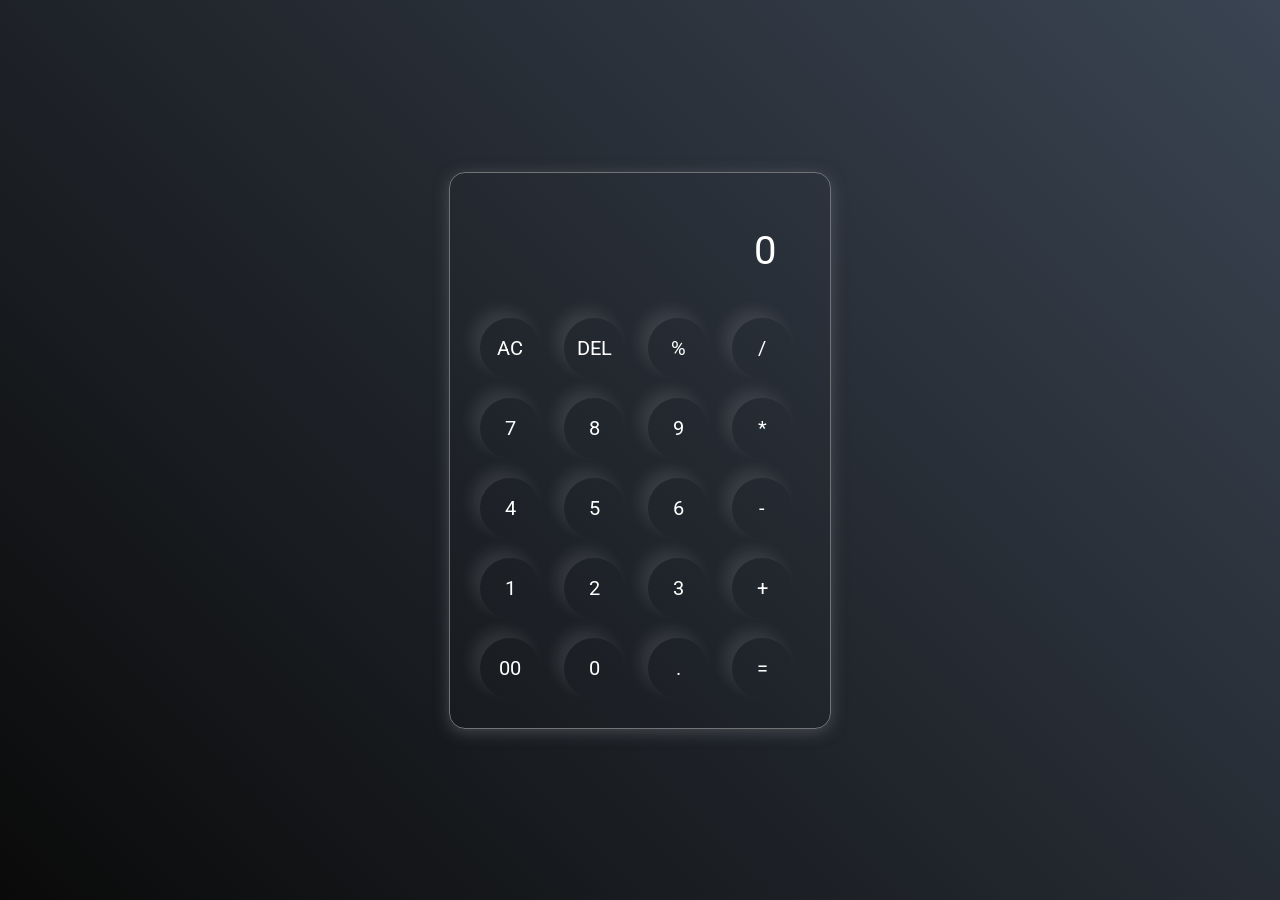
<file: index.html>
<!DOCTYPE html>
<html lang="en">
<head>
    <meta charset="UTF-8">
    <meta name="viewport" content="width=device-width, initial-scale=1.0">
    <title>calculator</title>
    <link rel="stylesheet" href="number.css">
</head>
<body><div class="calculator">
    <input type="text" placeholder="0" id="inputBox">
    <div>
        <button>AC</button>
        <button>DEL</button>
        <button>%</button>
        <button>/</button>
    </div>
    <div>
        <button>7</button>
        <button>8</button>
        <button>9</button>
        <button>*</button>
    </div>
        <div>
        <button>4</button>
        <button>5</button>
        <button>6</button>
        <button>-</button>
    </div>
        <div>
        <button>1</button>
        <button>2</button>
        <button>3</button>
        <button>+</button>
    </div>
    <div>
        <button>00</button>
        <button>0</button>
        <button>.</button>
        <button>=</button>
    </div>

</div>
<script src="script.js"></script>


    
</body>
</html>
</file>
<file: number.css>
@import url('https://fonts.googleapis.com/css2?family=Roboto:ital,wght@0,100..900;1,100..900&display=swap');

*{
    margin:0;
    padding: 0;
    box-sizing: border-box;
    font-family: "Roboto",sans-serif;
}
body{
    width: 100%;
    height: 100vh;
    display:flex;
    justify-content: center;
    align-items: center;
    background: linear-gradient(45deg ,#0a0a0a,#3a4452);
}
.calculator{
    border: 1px solid #717377;
    padding: 20px;
    border-radius: 16px;
    background:transparent;
    box-shadow:0px 3px 15px rgba(113,115,119,0.5);
}
input{
    width: 320px;
    border: none;
    padding: 24px;
    margin: 10px;
    background: transparent;
    box-shadow: 0px 3px 15pxrgbs(84,84,84,0.1);
    font-size: 40px;
    text-align: right;
    cursor:pointer;
    color:#ffffff;
}
input::placeholder{
    color:#ffffff;

}
button{
    border: none;
    width: 60px;
    height: 60px;
    margin:10px;
    border-radius:50%;
    background: transparent;
    color: #ffffff;
    font-size:20px;
    box-shadow: -8px -8px 15px rgba(255 ,255,255,0.1);
    cursor: pointer;
}
</file>
